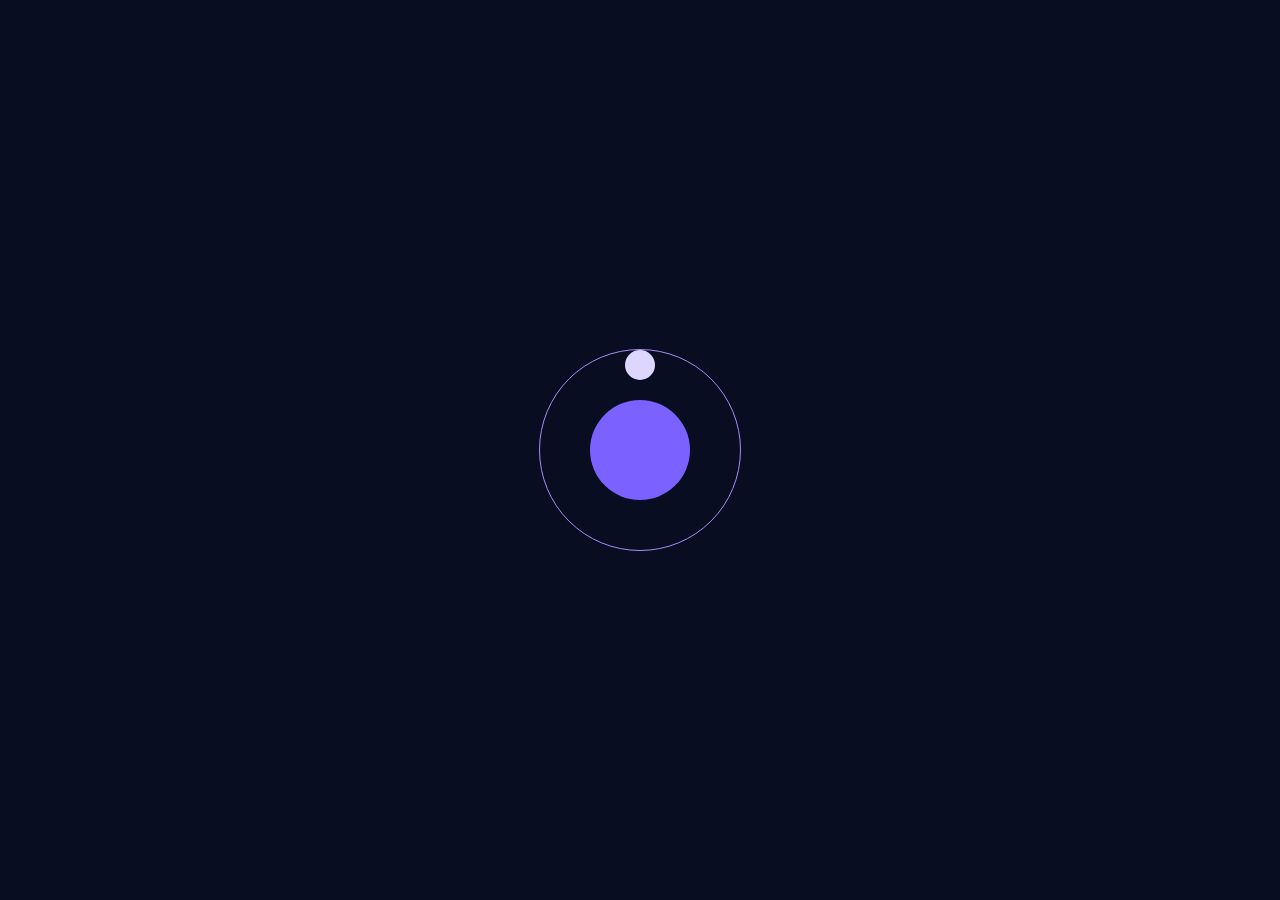
<file: animation-lab/index.html>
<!DOCTYPE html>
<html lang="en">
<head>
  <meta charset="UTF-8">
  <meta name="viewport" content="width=device-width, initial-scale=1.0">
  <title>Earth and Moon Orbit</title>
  <link rel="stylesheet" href="styles.css">
</head>
<body>

  <div class="space">
    <div class="earth"></div>

    <div class="orbit">
      <div class="moon"></div>
    </div>
  </div>

</body>
</html>
</file>
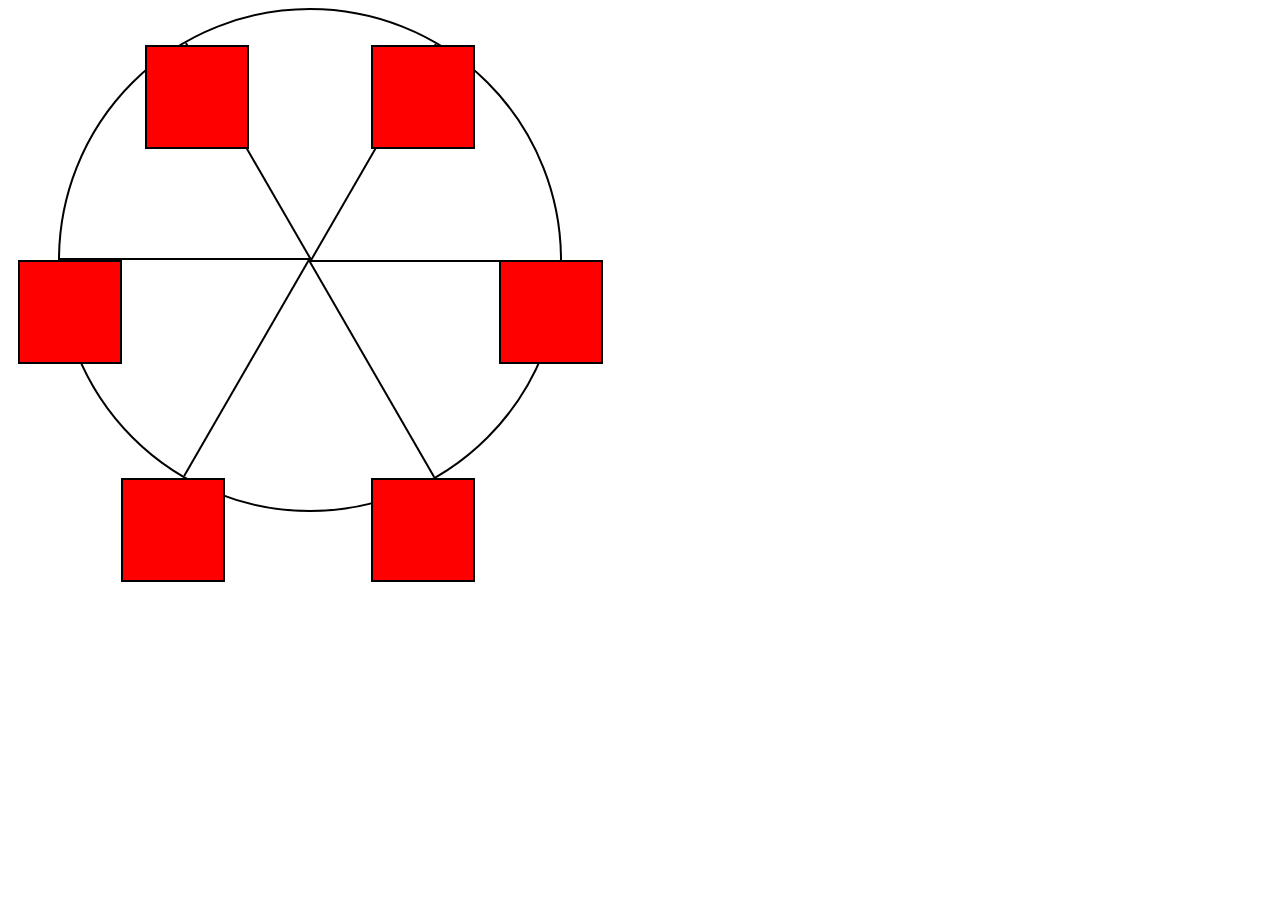
<file: animation-workshop/index.html>
<!DOCTYPE html>
<html lang="en">
  <head>
    <meta charset="UTF-8">
    <meta name="viewport" content="width=device-width, initial-scale=1.0">
    <title>Ferris Wheel</title>
    <link rel="stylesheet" href="styles.css">
  </head>

  <body>
    <div class="wheel">
      <span class="line"></span>
      <span class="line"></span>
      <span class="line"></span>
      <span class="line"></span>
      <span class="line"></span>
      <span class="line"></span>

      <div class="cabin"></div>
      <div class="cabin"></div>
      <div class="cabin"></div>
      <div class="cabin"></div>
      <div class="cabin"></div>
      <div class="cabin"></div>
    </div>
  </body>
</html>
</file>
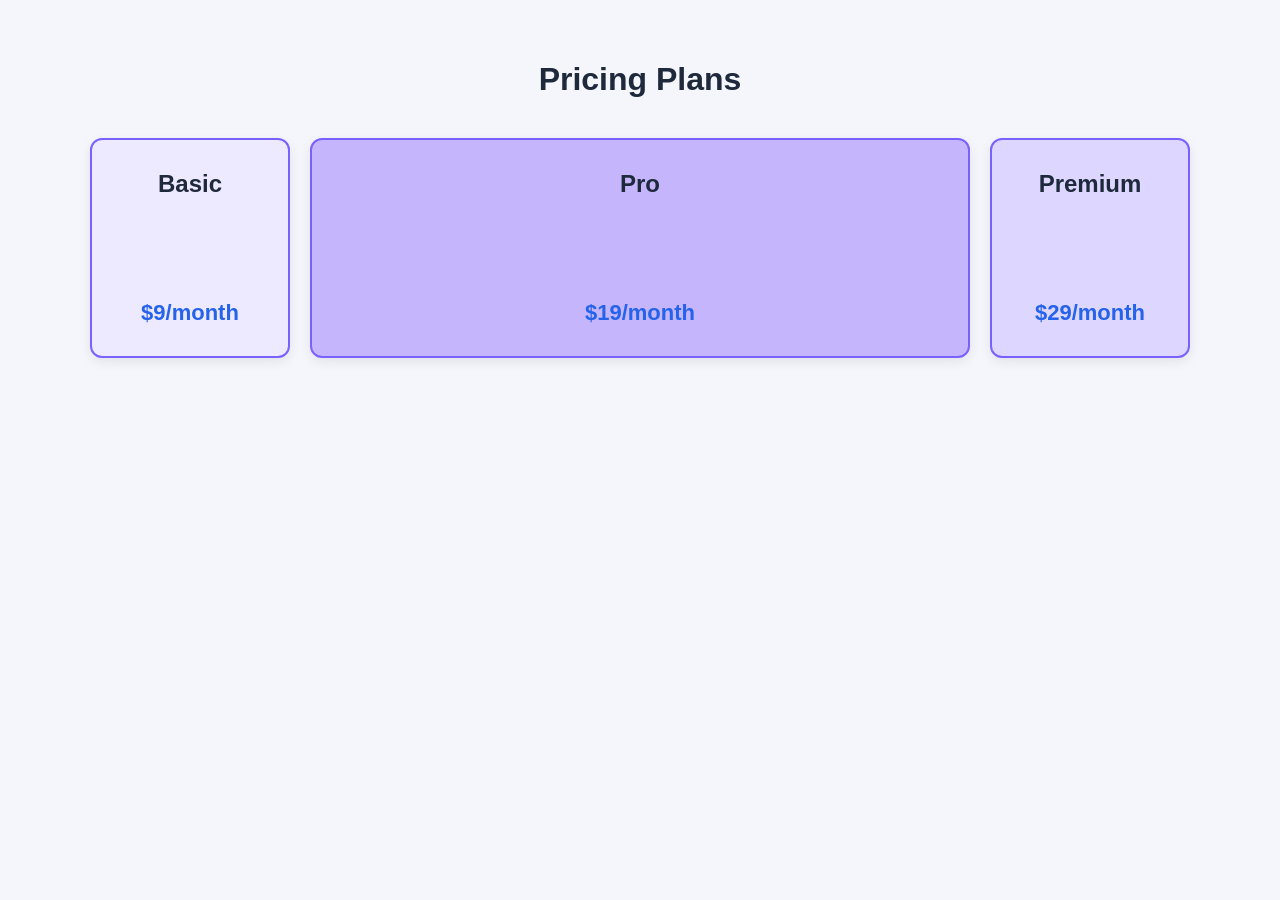
<file: flexbox-lab/index.html>
<!DOCTYPE html>
<html lang="en">
  <head>
    <meta charset="UTF-8">
    <meta name="viewport" content="width=device-width, initial-scale=1.0">
    <title>Pricing Plans</title>
    <link rel="stylesheet" href="styles.css">
  </head>
  <body>
    <h1>Pricing Plans</h1>

    <div class="pricing-container">
      <div class="pricing-card basic-plan">
        <h2>Basic</h2>
        <p>$9/month</p>
      </div>

      <div class="pricing-card pro-plan">
        <h2>Pro</h2>
        <p>$19/month</p>
      </div>

      <div class="pricing-card premium-plan">
        <h2>Premium</h2>
        <p>$29/month</p>
      </div>
    </div>
  </body>
</html>
</file>
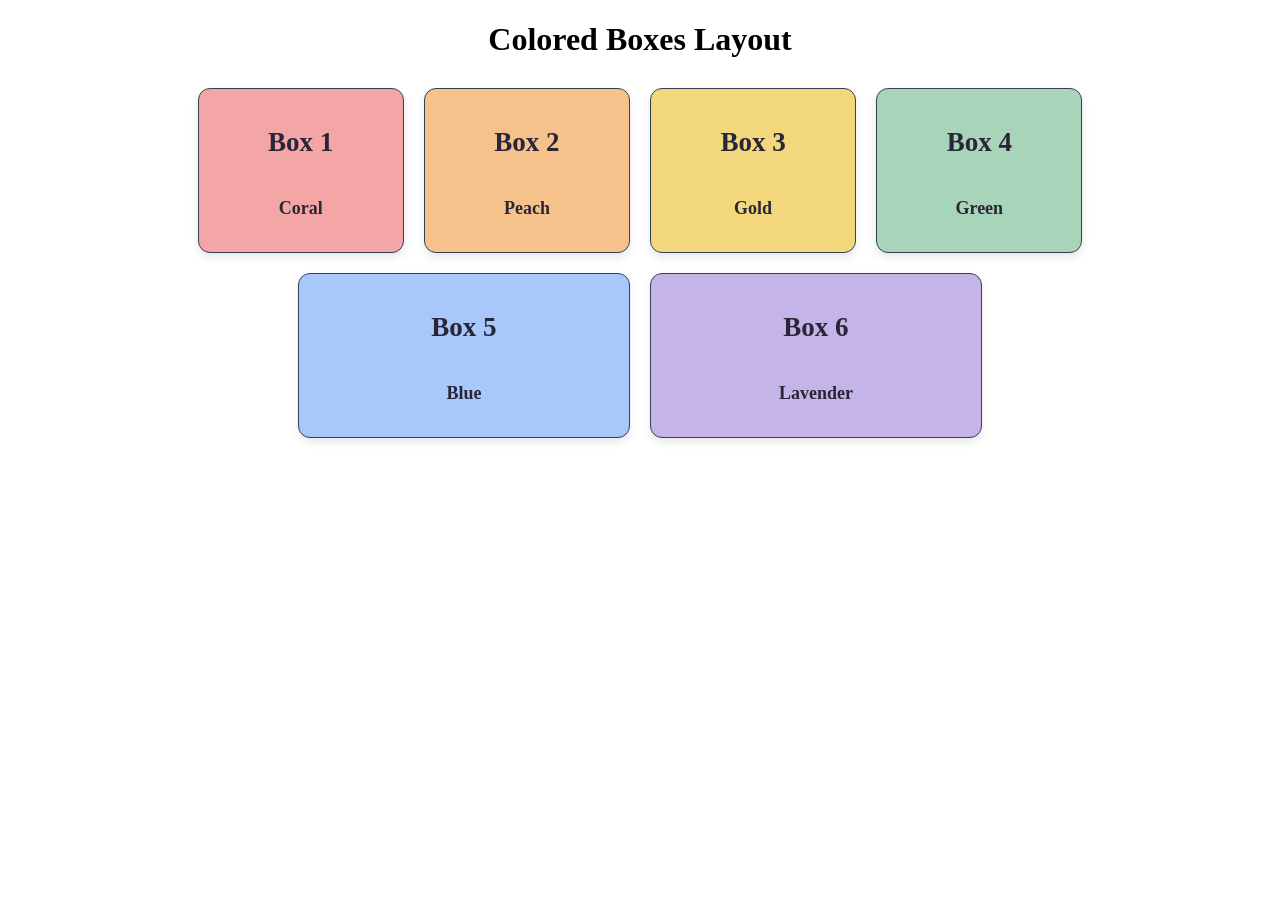
<file: flexbox-workshop/index.html>
<!DOCTYPE html>
<html lang="en">
  <head>
    <meta charset="UTF-8">
    <meta name="viewport" content="width=device-width, initial-scale=1.0">
    <title>Colored Boxes</title>
    <link rel="stylesheet" href="styles.css">
  </head>

  <body>
    <header>
      <h1>Colored Boxes Layout</h1>
    </header>

    <div class="flex-container">
      <div class="box box1">
        <h2>Box 1</h2>
        <p>Coral</p>
      </div>

      <div class="box box2">
        <h2>Box 2</h2>
        <p>Peach</p>
      </div>

      <div class="box box3">
        <h2>Box 3</h2>
        <p>Gold</p>
      </div>

      <div class="box box4">
        <h2>Box 4</h2>
        <p>Green</p>
      </div>

      <div class="box box5">
        <h2>Box 5</h2>
        <p>Blue</p>
      </div>

      <div class="box box6">
        <h2>Box 6</h2>
        <p>Lavender</p>
      </div>
    </div>
  </body>
</html>
</file>
<file: animation-lab/styles.css>
/* Center all elements on the page */
body {
  height: 100vh;
  display: flex;
  justify-content: center;
  align-items: center;
  margin: 0;
  background-color: #080d21;
}

/* Space container */
.space {
  width: 200px;
  height: 200px;
  position: relative;
}

/* Earth */
.earth {
  width: 100px;
  height: 100px;
  position: absolute;
  top: 50%;
  left: 50%;
  transform: translate(-50%, -50%);
  background-color: #7b61ff;
  border-radius: 50%;
}

/* Moon's orbit */
.orbit {
  width: 200px;
  height: 200px;
  position: absolute;
  top: 50%;
  left: 50%;
  transform: translate(-50%, -50%);
  border: 1px solid #a78bfa;
  border-radius: 50%;
  animation: orbit 5s linear infinite;
}

/* Moon */
.moon {
  width: 30px;
  height: 30px;
  position: absolute;
  top: 0;
  left: 50%;
  transform: translateX(-50%);
  background-color: #ddd6fe;
  border-radius: 50%;
}

/* Orbit animation */
@keyframes orbit {
  from {
    transform: translate(-50%, -50%) rotate(0deg);
  }

  to {
    transform: translate(-50%, -50%) rotate(360deg);
  }
}
</file>
<file: animation-workshop/styles.css>
.wheel {
  border: 2px solid black;
  border-radius: 50%;
  margin-left: 50px;
  position: absolute;
  height: 55vw;
  width: 55vw;
  max-width: 500px;
  max-height: 500px;
  animation-name: wheel;
  animation-duration: 10s;
  animation-iteration-count: infinite;
  animation-timing-function: linear;
}

.line {
  background-color: black;
  width: 50%;
  height: 2px;
  position: absolute;
  top: 50%;
  left: 50%;
  transform-origin: 0% 0%;
}

.line:nth-of-type(2) {
  transform: rotate(60deg);
}
.line:nth-of-type(3) {
  transform: rotate(120deg);
}
.line:nth-of-type(4) {
  transform: rotate(180deg);
}
.line:nth-of-type(5) {
  transform: rotate(240deg);
}
.line:nth-of-type(6) {
  transform: rotate(300deg);
}

.cabin {
  background-color: red;
  width: 20%;
  height: 20%;
  position: absolute;
  border: 2px solid;
  transform-origin: 50% 0%;
  animation: cabins 10s ease-in-out infinite;
}

.cabin:nth-of-type(1) {
  right: -8.5%;
  top: 50%;
}
.cabin:nth-of-type(2) {
  right: 17%;
  top: 93.5%;
}
.cabin:nth-of-type(3) {
  right: 67%;
  top: 93.5%;
}
.cabin:nth-of-type(4) {
  left: -8.5%;
  top: 50%;
}
.cabin:nth-of-type(5) {
  left: 17%;
  top: 7%;
}
.cabin:nth-of-type(6) {
  right: 17%;
  top: 7%;
}

@keyframes wheel {
  0% {
    transform: rotate(0deg);
  }
  100% {
    transform: rotate(360deg);
  }
}

@keyframes cabins {
  0% {
    transform: rotate(0deg);
  }

  25% {
    background-color: yellow;
  }

  50% {
    background-color: purple;
  }

  75% {
    background-color: yellow;
  }

  100% {
    transform: rotate(-360deg);
  }
}
</file>
<file: flexbox-lab/styles.css>
/* General Page Styling */

* {
  box-sizing: border-box;
}

body {
  font-family: Arial, sans-serif;
  background-color: #f4f6fb;
  margin: 0;
  padding: 40px 20px;
}

h1 {
  text-align: center;
  color: #1e293b;
  margin-bottom: 40px;
}

/* Pricing Container */

.pricing-container {
  display: flex;
  flex-direction: row;
  flex-wrap: wrap;
  justify-content: center;
  align-items: stretch;
  gap: 20px;
  max-width: 1100px;
  margin: 0 auto;
}

/* Shared Pricing Card Styles */

.pricing-card {
  display: flex;
  flex-direction: column;
  justify-content: space-between;
  flex: 0 0 200px;
  width: 100%;
  min-height: 220px;
  padding: 30px;
  border: 2px solid #7861ff;
  border-radius: 12px;
  background-color: white;
  text-align: center;
  box-shadow: 0 4px 12px rgba(0, 0, 0, 0.08);
  transition: transform 0.3s ease, box-shadow 0.3s ease;
}

/* Basic Plan */

.basic-plan {
  order: 0;
  background-color: #ede9fe;
}

/* Pro Plan */

.pro-plan {
  order: 1;
  flex-grow: 2;
  background-color: #c4b5fd;
}

/* Premium Plan */

.premium-plan {
  order: 2;
  background-color: #ddd6fe;
}

/* Card Typography */

.pricing-card h2 {
  font-size: 24px;
  color: #1e293b;
  margin: 0;
}

.pricing-card p {
  font-size: 22px;
  font-weight: bold;
  color: #2563eb;
  margin: 20px 0 0;
}

/* Card Hover Effect */

.pricing-card:hover {
  transform: translateY(-10px);
  box-shadow: 0 12px 24px rgba(0, 0, 0, 0.18);
}
</file>
<file: flexbox-workshop/styles.css>
/* Heading */
h1 {
  text-align: center;
  margin-bottom: 10px;
}

/* Flex container */
.flex-container {
  display: flex;
  flex-wrap: wrap;
  justify-content: center;
  width: 70%;
  min-height: 300px;
  padding: 10px;
  margin: 20px auto;
  gap: 20px;
}

/* All boxes */
.box {
  display: flex;
  flex: 1 1 150px;
  flex-direction: column;
  align-items: center;
  justify-content: center;
  min-height: 120px;
  max-width: 300px;
  padding: 15px;
  color: #292638;
  border: 1px solid #334155;
  font-weight: bold;
  font-size: 1.125rem;
  text-align: center;
  border-radius: 12px;
  box-shadow: 0 4px 8px rgba(0, 0, 0, 0.1);
}

/* Box colours */
.box1 {
  background-color: #f4a6a6;
}

.box2 {
  background-color: #f6c28b;
}

.box3 {
  background-color: #f3d77c;
}

.box4 {
  background-color: #a8d5ba;
}

.box5 {
  background-color: #a8c7fa;
}

.box6 {
  background-color: #c5b4e8;
}
</file>
